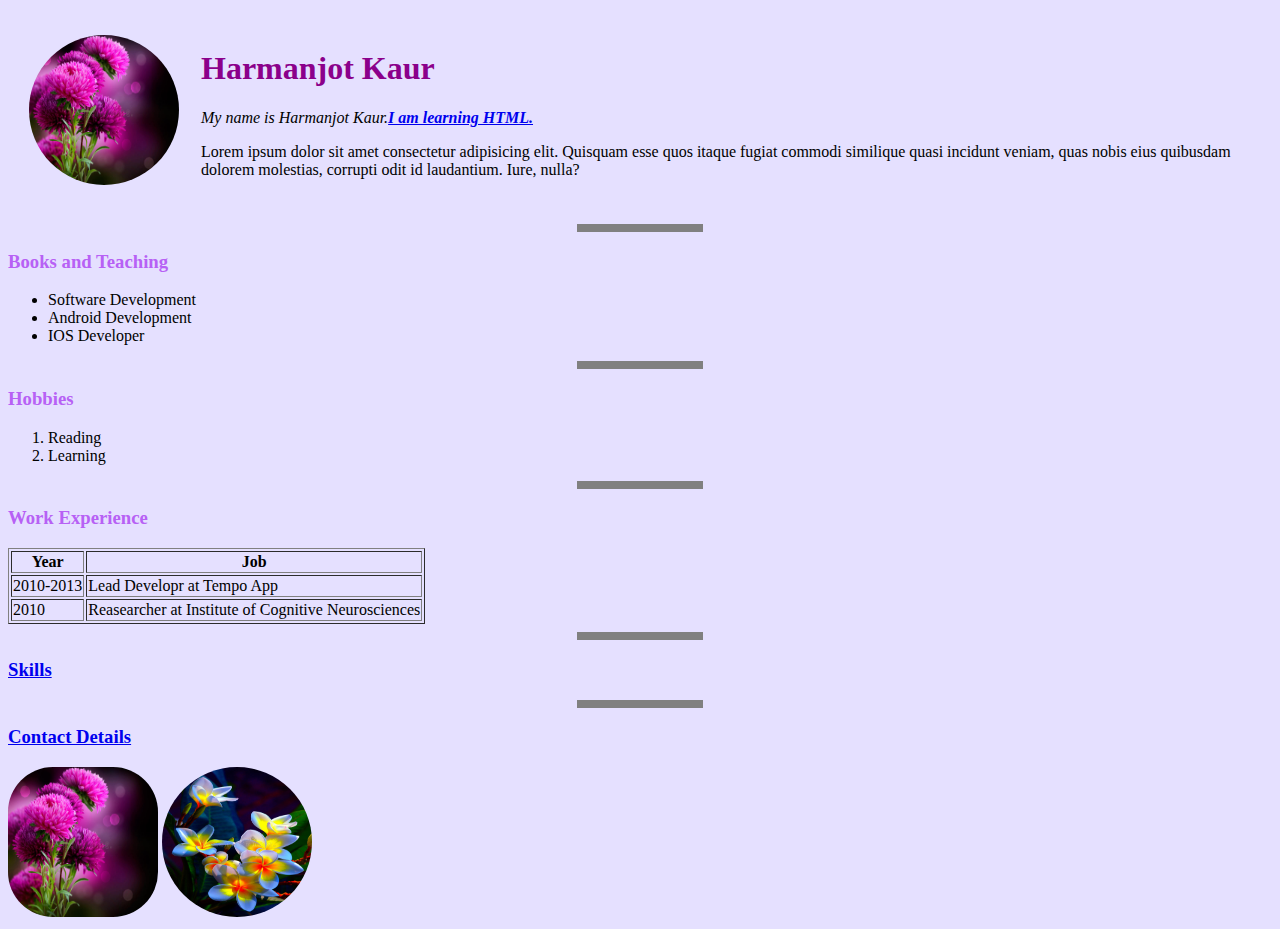
<file: index.html>
<!DOCTYPE html>
<html lang="en">
<head>
    <meta charset="UTF-8">
    <meta http-equiv="X-UA-Compatible" content="IE=edge">
    <meta name="viewport" content="width=device-width, initial-scale=1.0">
    <title>Index</title>
    <link rel="stylesheet" href="styles.css">
    <!-- <style>
        /* Internal CSS */
        
    </style> -->
</head>
<body>  
<!-- <body style="background-color:bisque"> -->
    <!-- This was inline CSS -->
    <table cellspacing="20">
        <tr>
            <td><img src="Flower.jpg" class="pink" alt=""></td>
            <!-- <td><img src="Flower.jpg" style="width:150px;height:150px;" alt=""></td> -->
            <!-- inline CSS wins oner internal-->
            <td>
                <h1 id="name">Harmanjot Kaur</h1>
                <p><em>My name is Harmanjot Kaur.<strong><a href="https://www.w3schools.com/html/html_tables.asp">I am learning HTML.</a></strong></em></p>
                <p>Lorem ipsum dolor sit amet consectetur adipisicing elit. Quisquam esse quos itaque fugiat commodi similique quasi incidunt veniam, quas nobis eius quibusdam dolorem molestias, corrupti odit id laudantium. Iure, nulla?</p>
            </td>
        </tr>
    </table>
    <hr>
    <h3>Books and Teaching</h3>
    <ul>
        <li>Software Development</li>
        <li>Android Development</li>
        <li>IOS Developer</li>
    </ul>
    <hr>
    <h3>Hobbies</h3>
    <ol>
        <li>Reading</li>
        <li>Learning</li>
    </ol>
    <hr>
    <h3>Work Experience</h3>
    <table border="1">
        <thead>
            <tr>
                <th>Year</th>
                <th>Job</th>
            </tr>
        </thead>
        <tbody>
            <tr>
                <td>2010-2013</td>
                <td>Lead Developr at Tempo App</td>
            </tr>
            <tr>
                <td>2010</td>
                <td>Reasearcher at Institute of Cognitive Neurosciences</td>
            </tr>
        </tbody>
    </table>
    <hr>
    <h3><a href="skills.html">Skills</a></h3>
    <hr>
    <h3><a href="contact.html">Contact Details</a></h3>
    <img class="white" src="Flower.jpg">
    <img class="pink" src="Flower2.jpg">
</body>
</html>
</file>
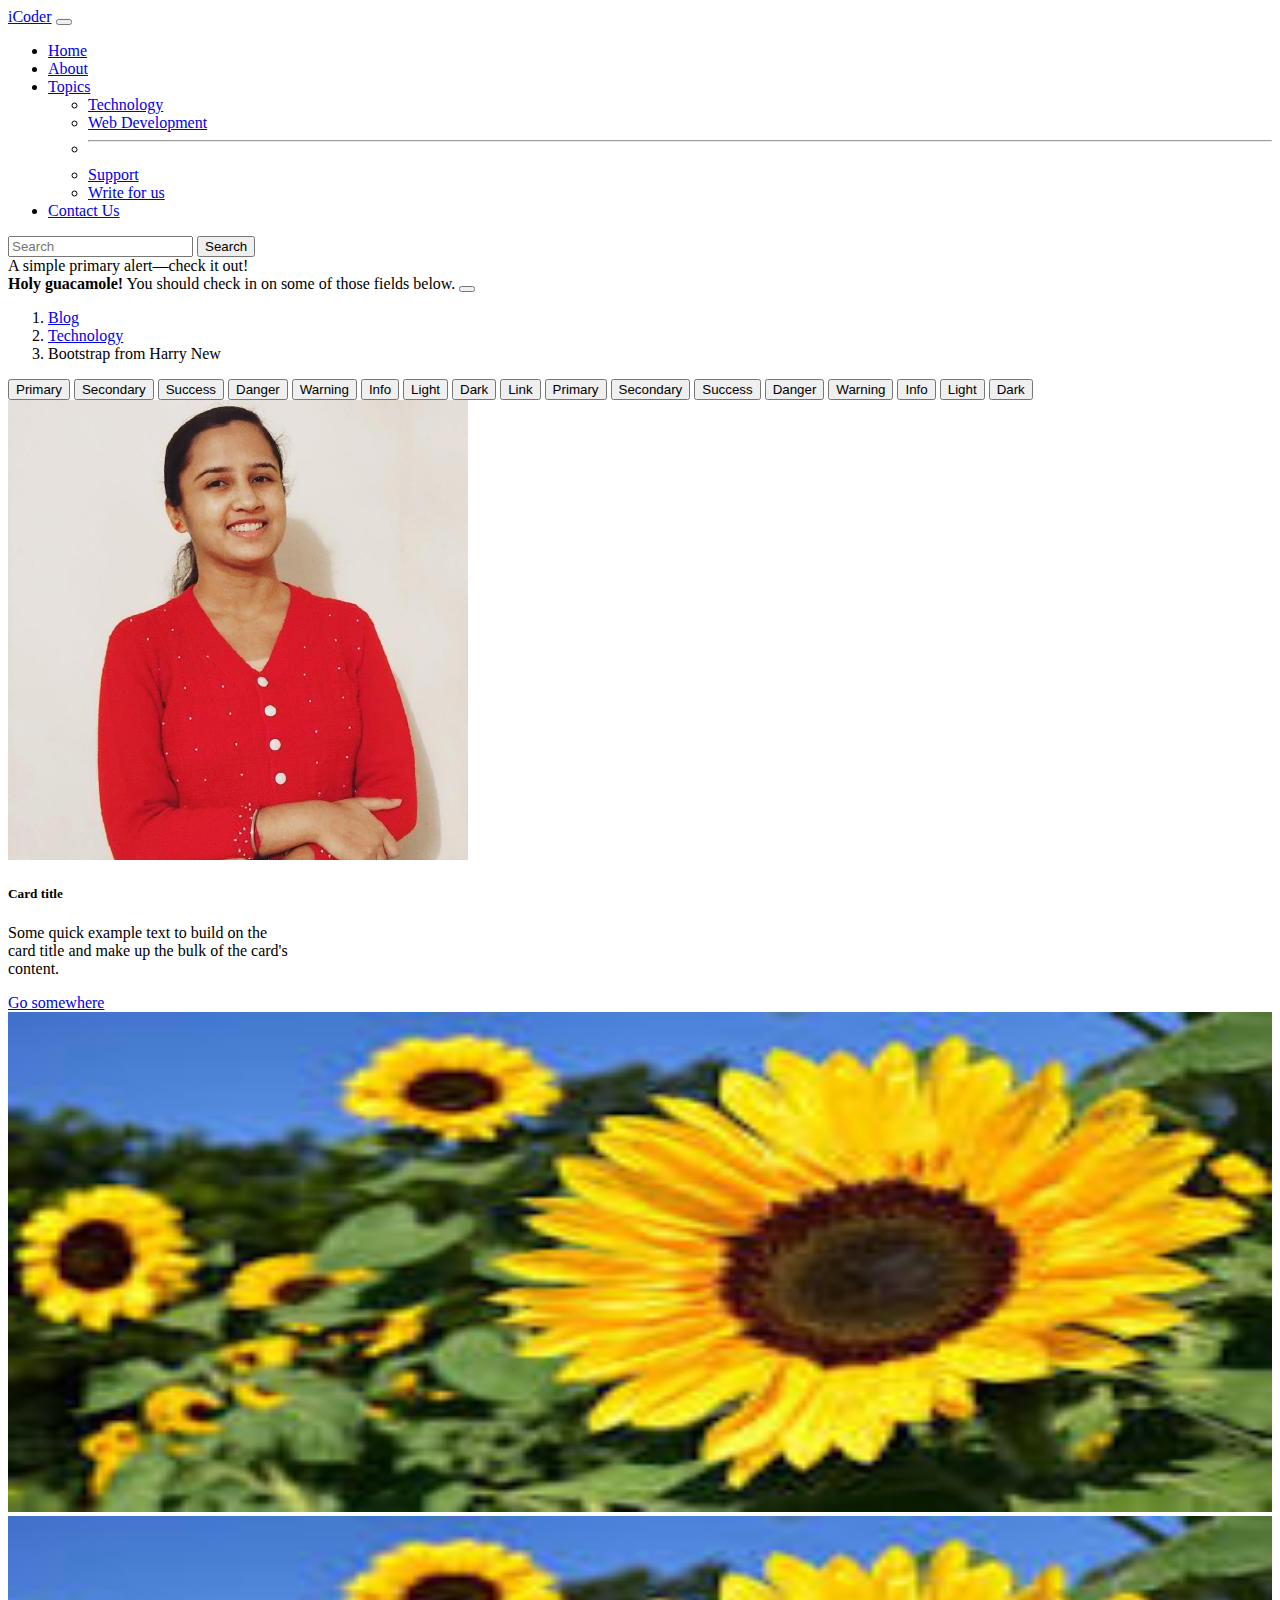
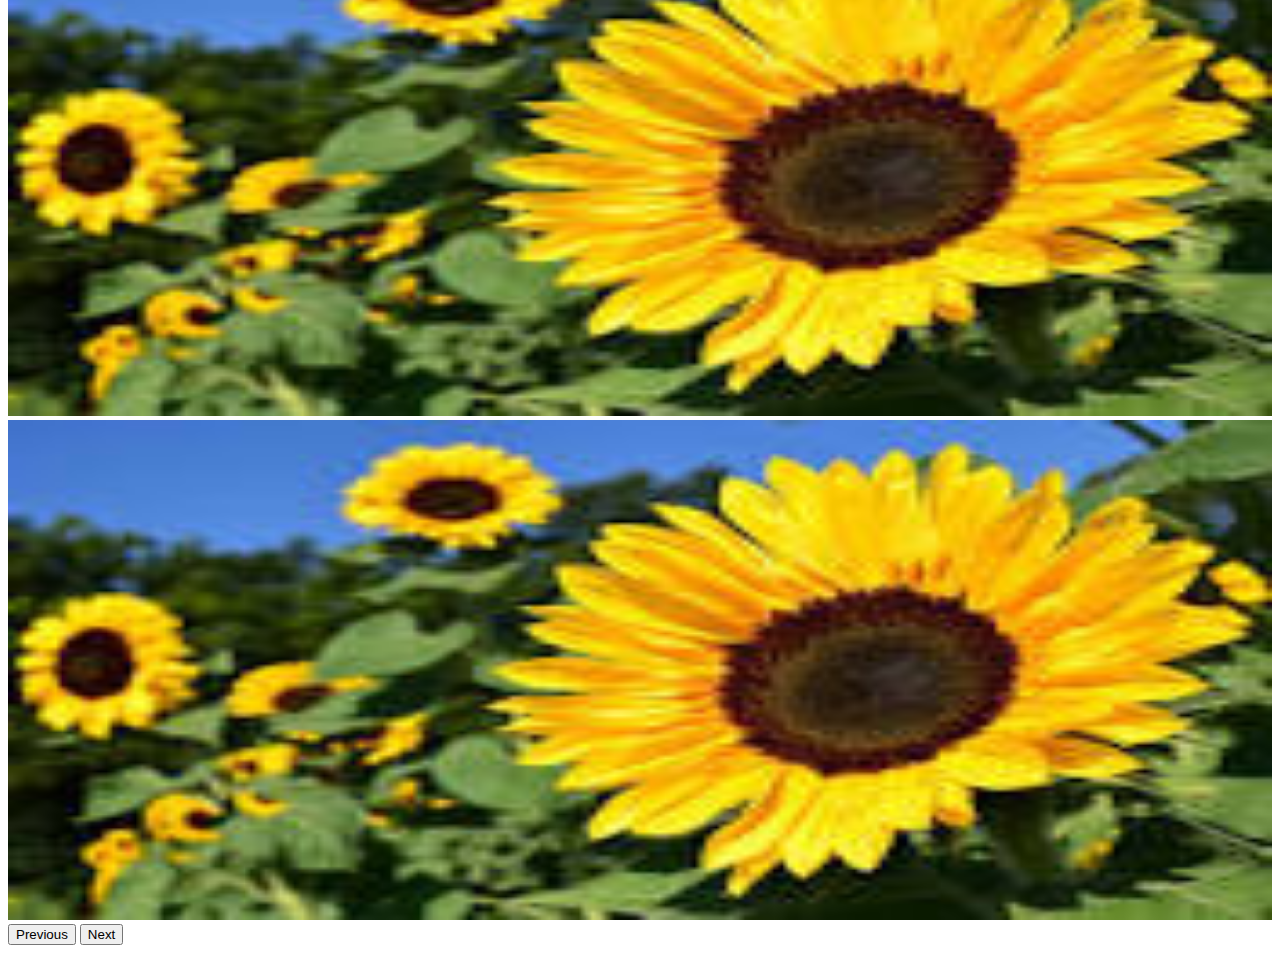
<file: Bootstrap/index.html>
<!DOCTYPE html>
<html lang="en">

<head>
    <meta charset="UTF-8">
    <meta http-equiv="X-UA-Compatible" content="IE=edge">
    <meta name="viewport" content="width=device-width, initial-scale=1.0">
    <title>Bootstrap</title>
    <link href="https://cdn.jsdelivr.net/npm/bootstrap@5.2.3/dist/css/bootstrap.min.css" rel="stylesheet"
        integrity="sha384-rbsA2VBKQhggwzxH7pPCaAqO46MgnOM80zW1RWuH61DGLwZJEdK2Kadq2F9CUG65" crossorigin="anonymous">
</head>

<body>
    <!-- Nav Bar -->
    <nav class="navbar navbar-expand-lg bg-light">
        <div class="container-fluid">
            <a class="navbar-brand" href="#">iCoder</a>
            <button class="navbar-toggler" type="button" data-bs-toggle="collapse"
                data-bs-target="#navbarSupportedContent" aria-controls="navbarSupportedContent" aria-expanded="false"
                aria-label="Toggle navigation">
                <span class="navbar-toggler-icon"></span>
            </button>
            <div class="collapse navbar-collapse" id="navbarSupportedContent">
                <ul class="navbar-nav me-auto mb-2 mb-lg-0">
                    <li class="nav-item">
                        <a class="nav-link active" aria-current="page" href="#">Home</a>
                    </li>
                    <li class="nav-item">
                        <a class="nav-link" href="#">About</a>
                    </li>
                    <li class="nav-item dropdown">
                        <a class="nav-link dropdown-toggle" href="#" role="button" data-bs-toggle="dropdown"
                            aria-expanded="false">
                            Topics
                        </a>
                        <ul class="dropdown-menu">
                            <li><a class="dropdown-item" href="#">Technology</a></li>
                            <li><a class="dropdown-item" href="#">Web Development</a></li>
                            <li>
                                <hr class="dropdown-divider">
                            </li>
                            <li><a class="dropdown-item" href="#">Support</a></li>
                            <li><a class="dropdown-item" href="#">Write for us</a></li>
                        </ul>
                    </li>
                    <li class="nav-item">
                        <a class="nav-link" href="#">Contact Us</a>
                    </li>
                </ul>
                <form class="d-flex" role="search">
                    <input class="form-control me-2" type="search" placeholder="Search" aria-label="Search">
                    <button class="btn btn-outline-success" type="submit">Search</button>
                </form>
            </div>
        </div>
    </nav>
      
    <!-- Alert -->
    <div class="alert alert-primary" role="alert">
        A simple primary alert—check it out!
    </div>

    <!-- Dismiss Alert -->
    <div class="alert alert-warning alert-dismissible fade show" role="alert">
        <strong>Holy guacamole!</strong> You should check in on some of those fields below.
        <button type="button" class="btn-close" data-bs-dismiss="alert" aria-label="Close"></button>
    </div>

    <!-- BreadCrumb ,Badge -->
    <nav aria-label="breadcrumb">
        <ol class="breadcrumb">
          <li class="breadcrumb-item"><a href="#">Blog</a></li>
          <li class="breadcrumb-item"><a href="#">Technology</a></li>
          <li class="breadcrumb-item active" aria-current="page">Bootstrap from Harry <span class="badge text-bg-info">New</span></li>
        </ol>
    </nav>

    <!-- Buttons -->
    <button type="button" class="btn btn-primary">Primary</button>
    <button type="button" class="btn btn-secondary">Secondary</button>
    <button type="button" class="btn btn-success">Success</button>
    <button type="button" class="btn btn-danger">Danger</button>
    <button type="button" class="btn btn-warning">Warning</button>
    <button type="button" class="btn btn-info">Info</button>
    <button type="button" class="btn btn-light">Light</button>
    <button type="button" class="btn btn-dark">Dark</button>
    <button type="button" class="btn btn-link">Link</button>

    <!-- Outline Buttons -->
    <button type="button" class="btn btn-outline-primary">Primary</button>
    <button type="button" class="btn btn-outline-secondary">Secondary</button>
    <button type="button" class="btn btn-outline-success">Success</button>
    <button type="button" class="btn btn-outline-danger">Danger</button>
    <button type="button" class="btn btn-outline-warning">Warning</button>
    <button type="button" class="btn btn-outline-info">Info</button>
    <button type="button" class="btn btn-outline-light">Light</button>
    <button type="button" class="btn btn-outline-dark">Dark</button>

    <!-- Cards -->
    <div class="card" style="width: 18rem;">
        <img src="red.jpeg" class="card-img-top" alt="...">
          <h5 class="card-title">Card title</h5>
          <p class="card-text">Some quick example text to build on the card title and make up the bulk of the card's content.</p>
          <a href="#" class="btn btn-info">Go somewhere</a>
    </div>
     </div>

     <!-- Corousals -->
     <div id="carouselExampleControls" class="carousel slide" data-bs-ride="carousel">
        <div class="carousel-inner">
          <div class="carousel-item active">
            <img src="flower.jfif" class="d-block w-100" alt="..." style="width:100%;height:500px">
          </div>
          <div class="carousel-item">
            <img src="flower.jfif" class="d-block w-100" alt="..." style="width:100%;height:500px">
          </div>
          <div class="carousel-item">
            <img src="flower.jfif" class="d-block w-100" alt="..." style="width:100%;height:500px">
          </div>
        </div>
        <button class="carousel-control-prev" type="button" data-bs-target="#carouselExampleControls" data-bs-slide="prev">
          <span class="carousel-control-prev-icon" aria-hidden="true"></span>
          <span class="visually-hidden">Previous</span>
        </button>
        <button class="carousel-control-next" type="button" data-bs-target="#carouselExampleControls" data-bs-slide="next">
          <span class="carousel-control-next-icon" aria-hidden="true"></span>
          <span class="visually-hidden">Next</span>
        </button>
      </div>
    <!-- Include Script tags for Bootstrap -->
    <script src="https://cdn.jsdelivr.net/npm/@popperjs/core@2.11.6/dist/umd/popper.min.js" integrity="sha384-oBqDVmMz9ATKxIep9tiCxS/Z9fNfEXiDAYTujMAeBAsjFuCZSmKbSSUnQlmh/jp3" crossorigin="anonymous"></script>
    <script src="https://cdn.jsdelivr.net/npm/bootstrap@5.2.3/dist/js/bootstrap.min.js" integrity="sha384-cuYeSxntonz0PPNlHhBs68uyIAVpIIOZZ5JqeqvYYIcEL727kskC66kF92t6Xl2V" crossorigin="anonymous"></script>
</body>

</html>
</file>
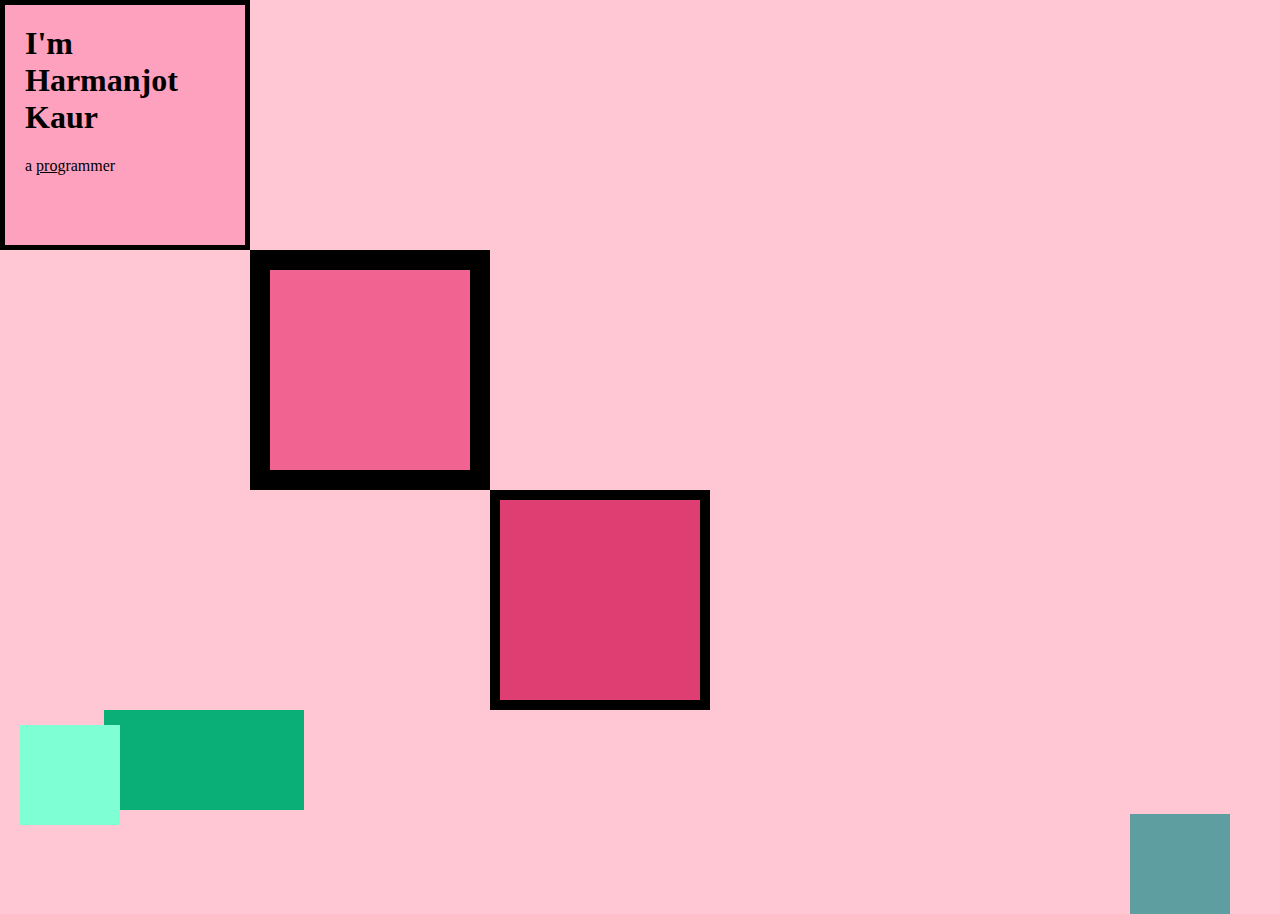
<file: CSS/index.html>
<!DOCTYPE html>
<html lang="en">
<head>
    <meta charset="UTF-8">
    <meta http-equiv="X-UA-Compatible" content="IE=edge">
    <meta name="viewport" content="width=device-width, initial-scale=1.0">
    <link rel="stylesheet" href="styles.css">
    <link rel="icon" href="favicon.ico">
    <title>CSS</title>
</head>
<body>
    <div class="top-container">
        <!-- <img src="cloud.jfif" alt=""> -->
        <h1>I'm Harmanjot Kaur</h1>
        <p>a <span class="pro">pro</span>grammer</p>
        <!-- <img src="cloud.jfif" alt="">
        <img src="mountain.png" alt=""> -->
    </div>
    <div class="middle-container">

    </div>
    <div class="bottom-container">

    </div>
    <div class="position-relative1">

    </div>
    <div class="position-relative2">

    </div>
    <div class="position-absolute">

    </div>
    <!-- 
        Block elements block the entry of other elements.e.g:<p>,<h1>..<h6>,<div>.Even on changing its width,it still remains block element only,to change it,change display property. 
        If we wnat to change width of some <p> tag or any block element and also make it inline,then we need to make it inline-block.
        Inline elements take only that much space as much is needed.e.g:<span>,<img>,<a>
        Display:none removes element completely from our website,but it still remains in code.This is useful when we wish to hide ansers in quiz for some time.Other way to do this is visibilty:hidden.
        Differnce between display:none and visiblility:hidden is that visibility hidden only hides it ,but leave some space for that element to show that something exist there,but display:none donot leave any space for that element. 
    -->


    <!--
         Positions:
        By default,position is static.
        If we give it a relative position,then it will work only with corner properties such as top,bottom,left and right.Position relative donot change position of any other element on screen.
        Absolute positioning is different from relative positioning as giving right in relative moves it to left (opposite) as it takes it relative of original(static) position,whereas absolute positioning takes it to right only on setting right corner as it takes it relative to parent div(container).
        To use absolute positioning,we have to make its parent container as relative.
        position:fixed makes element fixed on its position,means it donot move that element even on scrolling the website.
    -->

    <!--
         Centering:
        Text align:center and margin:auto
        text-align:center only works as long as we have display as inline-block,but if we give some element a specific width,then it will not work.For that use margin:auto.
    -->

    <!-- 
        Font family:
        cursive,fantasy,inherit,monospace,sans-serif,serif
        serif is by-defult family.(Evry letter has feet)
        sans-serif(no feet)
        fantasy and cursive are mostly not used as they are not easy to read.
        monospace is used when we have some code like thing on our website,it gives every letter same width or spacing in between.
        Giving 2 font-families separated by a comma means that we first it should try giving first font,if not valid,then second one.
    -->

    <!--
        Font Size:
        Font Size of 100% corresponds to 16px.
        So 90 px will be 90/16%.
        /* 16px=100%=1em */
        em is dynamic,means if we add font size to one element on website and also to its parent container(e.g.parent div),then it will add both the sizes,but px is static,i.e,if we add size to parent container,then also,it will take siae of only present container.
        To overcome problem of em,we use rem in place of em,rem basically doesnot affect size of present container because of upstream container's size.
    -->

    <!-- Line height specifies line spacing between two lines. -->
</body>
</html>
</file>
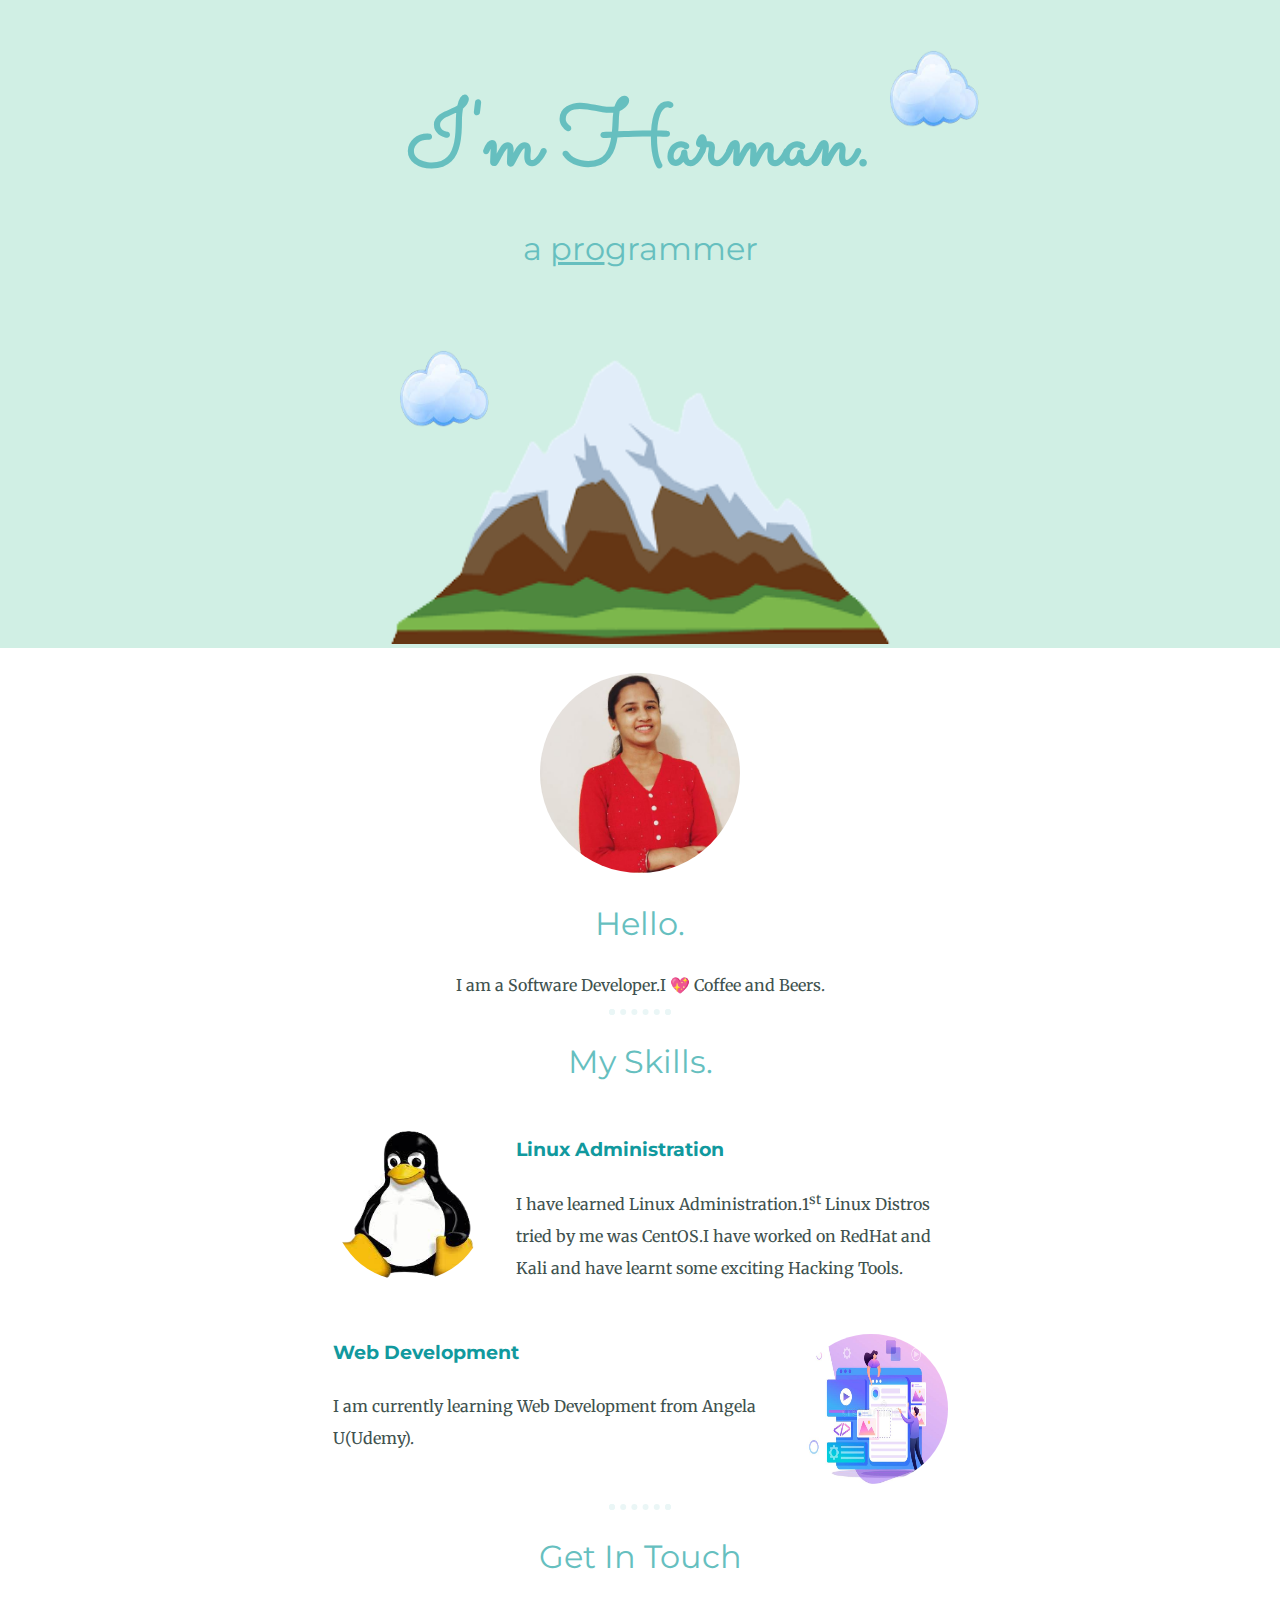
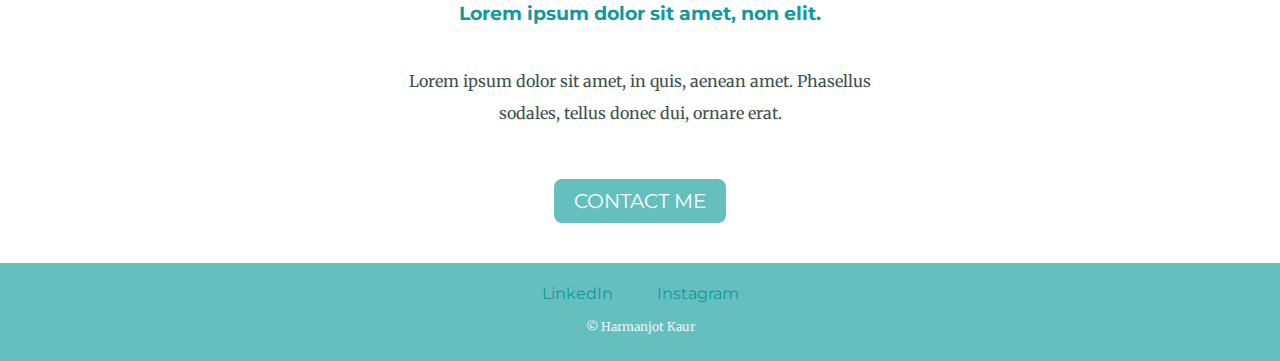
<file: Harman/index.html>
<!DOCTYPE html>
<html lang="en">
<head>
    <meta charset="UTF-8">
    <meta http-equiv="X-UA-Compatible" content="IE=edge">
    <meta name="viewport" content="width=device-width, initial-scale=1.0">
    <link rel="stylesheet" href="styles.css">
    <link rel="icon" href="favicon.ico">
    <link rel="preconnect" href="https://fonts.googleapis.com">
    <link rel="preconnect" href="https://fonts.gstatic.com" crossorigin>
    <link href="https://fonts.googleapis.com/css2?family=Merriweather&family=Montserrat&family=Sacramento&display=swap" rel="stylesheet">
    <title>Harman</title>
</head>
<body>
    <div class="top-container">
        <img src="cloud.png" class="top-cloud cloud" alt="">
        <h1>I'm Harman.</h1>
        <h2>a <span class="pro">pro</span>grammer</h2>
        <img src="cloud.png" class="bottom-cloud cloud" alt="">
        <img src="mountain.png" class="mountain" alt="">
    </div>

    <div class="middle-container">
        <div class="profile">
          <img src="red.jpeg" class="myphoto" alt="">
          <h2>Hello.</h2>
          <p class="intro">I am a Software Developer.I 💖 Coffee and Beers.</p>
        </div>
        <hr>
        <div class="skills">
          <h2>My Skills.</h2>
          <div class="skill-row">
            <img class="linux" src="linux.png" alt="">
            <h3>Linux Administration</h3>
            <p class="linux-skills">I have learned Linux Administration.1<sup>st</sup> Linux Distros tried by me was CentOS.I have worked on RedHat and Kali and have learnt some exciting Hacking Tools.</p>
          </div>
          <div class="skill-row">
            <img class="web" src="web.jpg" alt="">
            <h3>Web Development</h3>
            <p class="web-skills">I am currently learning Web Development from Angela U(Udemy).</p>
          </div>
        </div>
        <hr>
        <div class="contact-me">
          <h2>Get In Touch</h2>
          <h3>Lorem ipsum dolor sit amet, non elit.</h3>
          <p class="contact-message">Lorem ipsum dolor sit amet, in quis, aenean amet. Phasellus sodales, tellus donec dui, ornare erat.</p>
          <a class="btn" href="mailto:harmanjotkainth@gmail.com">CONTACT ME</a>
        </div>
      </div>
      
      <div class="bottom-container">
        <a class="footer-link" href="https://www.linkedin.com/in/harmanjot-kaur-4427b122a/">LinkedIn</a>
        <!-- <a class="footer-link" href="https://twitter.com/">Twitter</a> -->
        <a class="footer-link" href="https://www.instagram.com/harmankaur_2002">Instagram</a>
        <p class="copyright">© Harmanjot Kaur</p>
      </div>
</body>
</html>
</file>
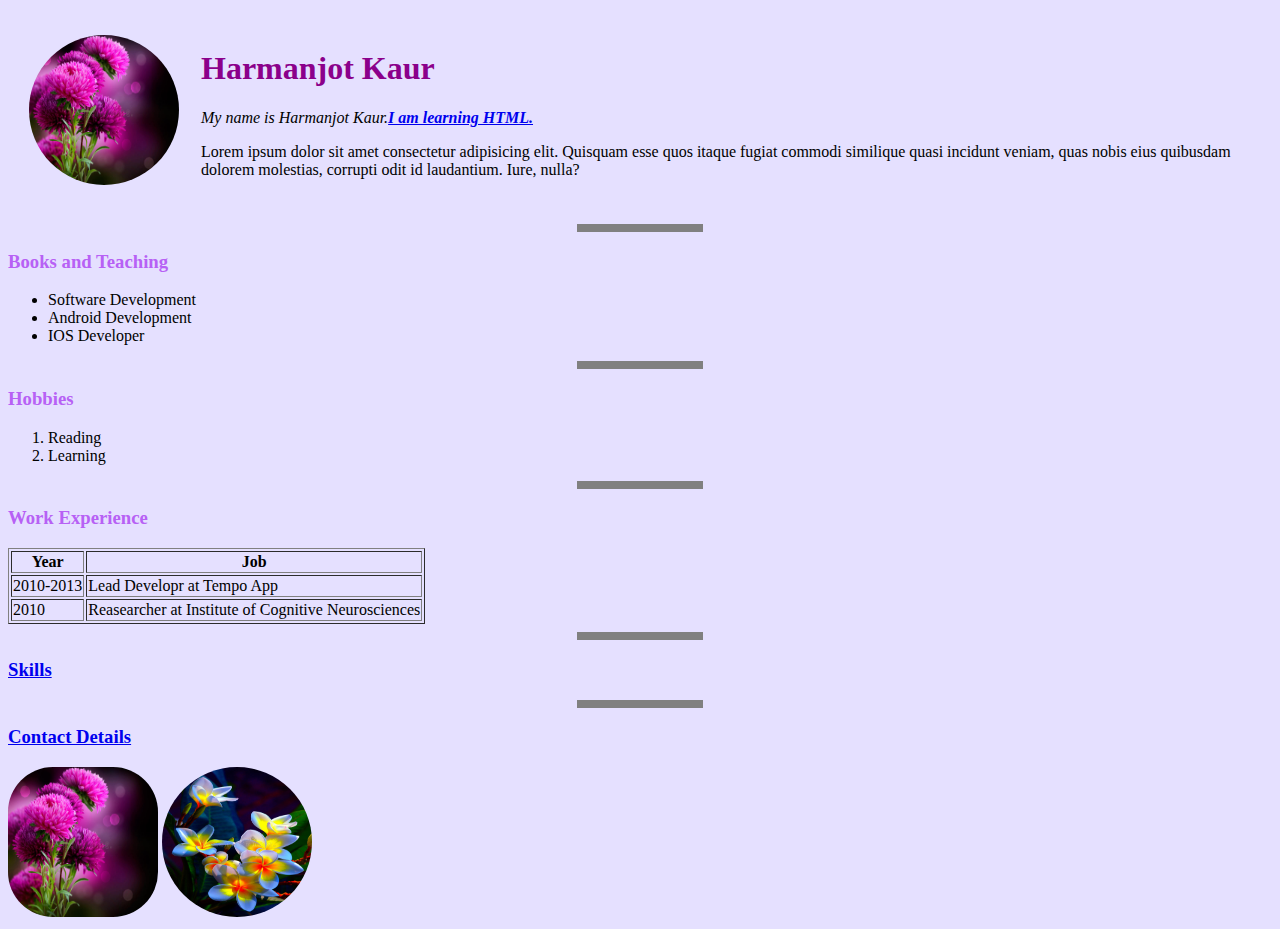
<file: HTML/index.html>
<!DOCTYPE html>
<html lang="en">
<head>
    <meta charset="UTF-8">
    <meta http-equiv="X-UA-Compatible" content="IE=edge">
    <meta name="viewport" content="width=device-width, initial-scale=1.0">
    <title>Index</title>
    <link rel="stylesheet" href="styles.css">
    <link rel="icon" href="favicon.ico">
    <!-- <style>
        /* Internal CSS */
        
    </style> -->
</head>
<body>  
<!-- <body style="background-color:bisque"> -->
    <!-- This was inline CSS -->
    <table cellspacing="20">
        <tr>
            <td><img src="Flower.jpg" class="pink" alt=""></td>
            <!-- <td><img src="Flower.jpg" style="width:150px;height:150px;" alt=""></td> -->
            <!-- inline CSS wins oner internal-->
            <td>
                <h1 id="name">Harmanjot Kaur</h1>
                <p><em>My name is Harmanjot Kaur.<strong><a href="https://www.w3schools.com/html/html_tables.asp">I am learning HTML.</a></strong></em></p>
                <p>Lorem ipsum dolor sit amet consectetur adipisicing elit. Quisquam esse quos itaque fugiat commodi similique quasi incidunt veniam, quas nobis eius quibusdam dolorem molestias, corrupti odit id laudantium. Iure, nulla?</p>
            </td>
        </tr>
    </table>
    <hr>
    <h3>Books and Teaching</h3>
    <ul>
        <li>Software Development</li>
        <li>Android Development</li>
        <li>IOS Developer</li>
    </ul>
    <hr>
    <h3>Hobbies</h3>
    <ol>
        <li>Reading</li>
        <li>Learning</li>
    </ol>
    <hr>
    <h3>Work Experience</h3>
    <table border="1">
        <thead>
            <tr>
                <th>Year</th>
                <th>Job</th>
            </tr>
        </thead>
        <tbody>
            <tr>
                <td>2010-2013</td>
                <td>Lead Developr at Tempo App</td>
            </tr>
            <tr>
                <td>2010</td>
                <td>Reasearcher at Institute of Cognitive Neurosciences</td>
            </tr>
        </tbody>
    </table>
    <hr>
    <h3><a href="skills.html">Skills</a></h3>
    <hr>
    <h3><a href="contact.html">Contact Details</a></h3>
    <img class="white" src="Flower.jpg">
    <img class="pink" src="Flower2.jpg">
</body>
</html>
</file>
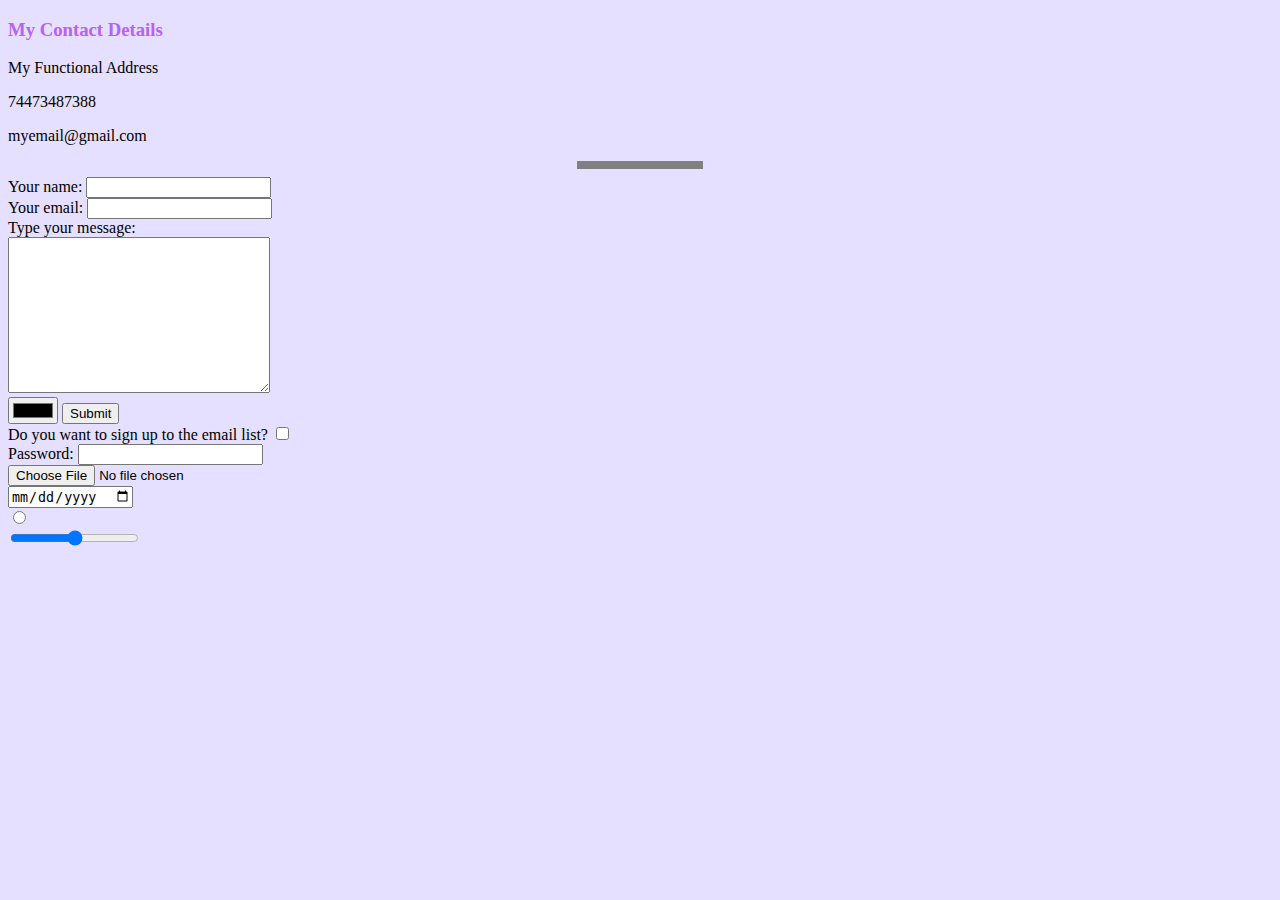
<file: contact.html>
<!DOCTYPE html>
<html lang="en">
<head>
    <meta charset="UTF-8">
    <meta http-equiv="X-UA-Compatible" content="IE=edge">
    <meta name="viewport" content="width=device-width, initial-scale=1.0">
    <title>Contact</title>
    <link rel="stylesheet" href="styles.css">
</head>
<body>
    <h3>My Contact Details</h3>
    <p>My Functional Address</p>
    <p>74473487388</p>
    <p>myemail@gmail.com</p>
    <hr>
    <!-- <form action="mailto:harmanjotkainth@gmail.com" method="post"></form> -->
    <form action="index.html" method="post">
        <label>Your name:</label>
        <input type="text">
        <br>
        <label>Your email:</label>
        <input type="email">
        <br>
        <label>Type your message:</label>
        <br>
        <textarea cols="30" rows="10"></textarea>
        <br>
        <input type="color">
        <input type="submit">
        <br>
        <label>Do you want to sign up to the email list?</label>
        <input type="checkbox">
        <br>
        <label>Password:</label>
        <input type="password" name="" id="">
        <br>
        <input type="file" name="" id="">
        <br>
        <input type="date">
        <br>
        <input type="radio">
        <br>
        <input type="range">
    </form>
</body>
</html>
</file>
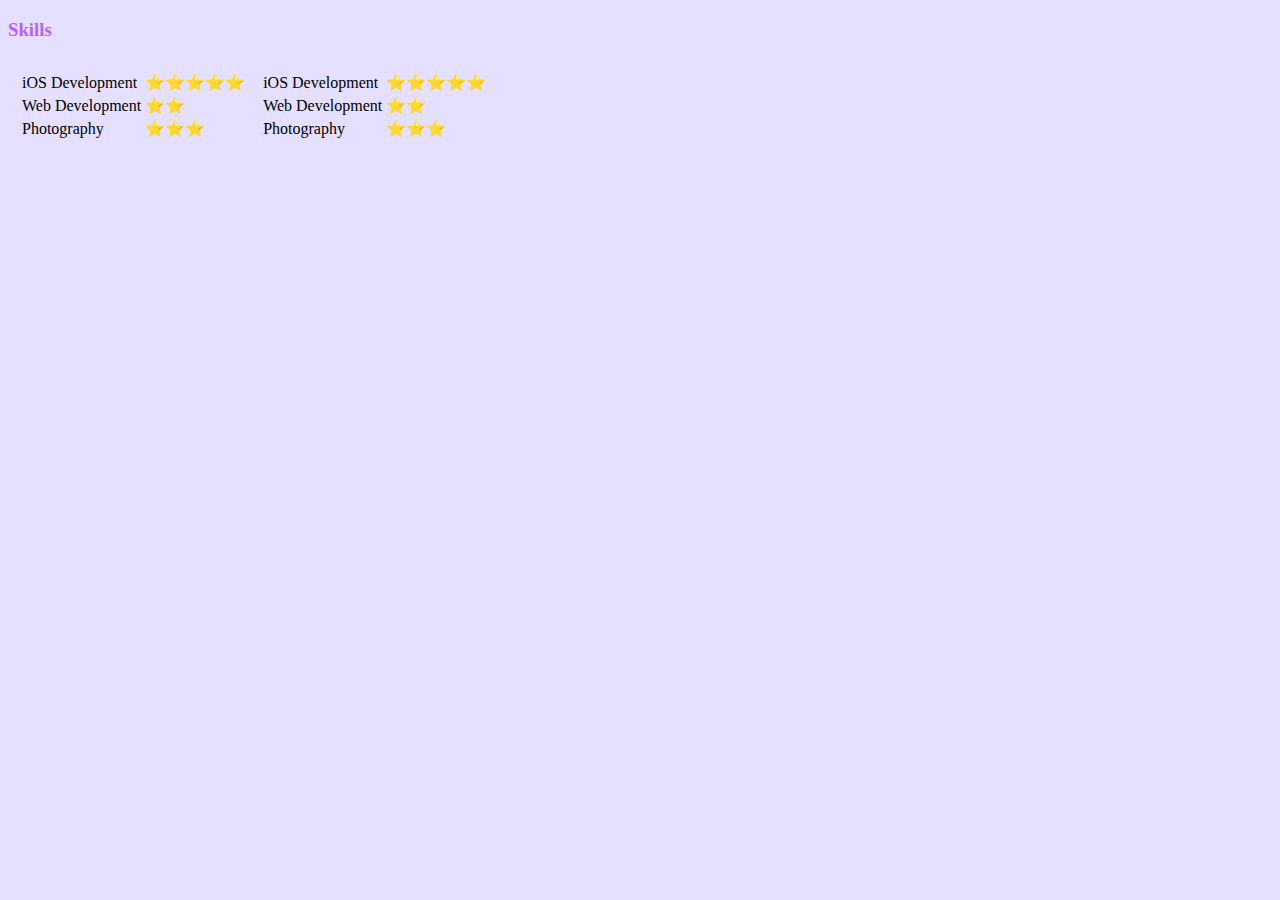
<file: skills.html>
<!DOCTYPE html>
<html lang="en">
<head>
    <meta charset="UTF-8">
    <meta http-equiv="X-UA-Compatible" content="IE=edge">
    <meta name="viewport" content="width=device-width, initial-scale=1.0">
    <title>Skills</title>
    <link rel="stylesheet" href="styles.css">
</head>
<body>
    <h3>Skills</h3>
    <table  cellspacing="10">
        <tr>
            <td>
                <table>
                    <tr>
                        <td>iOS Development</td>
                        <td>⭐⭐⭐⭐⭐</td>
                    </tr>
                    <tr>
                        <td>Web Development</td>
                        <td>⭐⭐</td>
                    </tr>
                    <tr>
                        <td>Photography</td>
                        <td>⭐⭐⭐</td>
                    </tr>
                </table>
            </td>
            <td>
                <table>
                    <tr>
                        <td>iOS Development</td>
                        <td>⭐⭐⭐⭐⭐</td>
                    </tr>
                    <tr>
                        <td>Web Development</td>
                        <td>⭐⭐</td>
                    </tr>
                    <tr>
                        <td>Photography</td>
                        <td>⭐⭐⭐</td>
                    </tr>
                </table>
            </td>
        </tr>
    </table>
</body>
</html>
</file>
<file: styles.css>
body{
    background-color: #E5E0FF;
}
hr{
    background-color:grey;
    /* border-style: none; */
    /* border-style: dotted none none none; */
    border-style: none;
    border-top-style: dotted;
    /* border-left-style:none; */
    border-width: 8px;
    /* height: 0px; */
    width: 10%;
}
h1{
    color:#b761f5;
    /* font-size:100px; */
}
h3{
    color:#b761f5;
}
img{
    width:150px;
    height:150px;
}

/* CLASS SELECTORS */
.pink{
    border-radius:50%;
}
.white{
    border-radius:30%;
}

/* ID SELECTORS */
#name{
    color:darkmagenta;
}

/* Classes can be given multiple times,whereas id is unique */
/* Two classes can be assigned to a single element also,but 2 IDs cannot be given */
</file>
<file: CSS/styles.css>
body{
    background-color: #FFC6D3;
    margin:0;
}
h1{
    margin-top:0;
}
.top-container{
    background-color: #FEA1BF;
    height:200px;
    width:200px;
    padding:20px;
    border:solid;
    border-width:5px;
    /* border-radius:10%; */
}
 .middle-container{
    background-color: #f16491;
    height:200px;
    width:200px;
    margin-left:250px;
    /* 200px of width of above div,10px for border-width,40px for padding */
    border:solid;
    border-width:20px;
}
.bottom-container{
    background-color: #de3e71;
    height:200px;
    width:200px;
    margin-left:490px;
    border:solid;
    border-width:10px;
} 
.pro{
    text-decoration:underline;
}
.position-relative1{
    height:100px;
    width:100px;
    background-color:aquamarine;
    display:inline-block;
    position:relative;
    top:15px;
    left:20px;
}
.position-relative2{
    height:100px;
    width:200px;
    background-color:rgb(9, 175, 119);
    display:inline-block;
    /* position:relative;
    top:34px; */
}
.position-absolute{
    height:100px;
    width:100px;
    background-color:cadetblue;
    position:absolute;
    right:50px;
}
</file>
<file: Harman/styles.css>
body{
    color:#40514E;
    /* background-color: #b3f7de; */
    margin:0;
    text-align:center;
    font-family: 'Merriweather', serif;
}
h1{
    /* margin:0 auto; */
    margin: 30px 0px -10px;
    color:#66BFBF;
    font-family: 'Sacramento', cursive;
    font-size:5.625rem;
    /* line-height:2; */

    /* font-size: 90 px => 90/16% */
    /* 16px=100%=1em */
}
h2{
    font-family: 'Montserrat', sans-serif;
    font-size:2rem;
    color:#66BFBF;
    /* margin-top:20px; */
    /* margin-bottom:-10px; */
    font-weight: normal;

}
h3{
    font-family: 'Montserrat', sans-serif;
    color:#11999E;
}
p{
    line-height:2;
}
hr{
    border:dotted #EAF6F6 6px;
    border-bottom:none;
    width:4%;
}
a{
    color:#01484b;
    font-family: 'Montserrat', sans-serif;
    margin:10px 20px;
    text-decoration:none;
}
a:hover{
    color:#EAF6F6;
}
.top-container{
    background-color: #d0efe4;
    position:relative;
    padding-top:50px;
    /* height:200px;
    width:200px;
    padding:20px;
    border:solid;
    border-width:5px; */
    /* border-radius:10%; */
} 

.middle-container{
    margin:25px;
    /*background-color: #f16491;
    height:200px;
    width:200px;
    margin-left:250px;
    /* 200px of width of above div,10px for border-width,40px for padding */
    /* border:solid;
    border-width:20px;
    */
} 
.bottom-container{
    background-color: #66BFBF;
    padding:20px 0 10px;
    margin-top:50px;
    /*background-color: #de3e71;
    height:200px;
    width:200px;
    margin-left:490px;
    border:solid;
    border-width:10px;
    */
} 
.pro{
    text-decoration:underline;
}
.intro{
    width:30%;
    margin:auto;
}
.mountain{
    height:350px;
    width:500px;
    margin:auto;
}
.cloud{
    height:78px;
    width:90px;
    margin:auto;
    /* This doesnot come in center bcoz we have assigned it a width,so use margin:auto. */
}
.top-cloud{
    position:absolute;
    right:300px;
    top:50px;
}
.bottom-cloud{
    position:absolute;
    left:400px;
    bottom:220px; 
}
.myphoto{
    border-radius: 50%;
    height:200px;
    width:200px;
}
.linux{
    border-radius: 50%;
    height:150px;
    width:25%;
    float:left;
    margin-right:30px;
}
.web{
    border-radius: 50%;
    height:150px;
    width:25%;
    float:right;
    margin-left:30px;
}
/* .linux-skills{
    clear:left;
}
.web-skills{
    clear:right;
} */
.footer-link{
    color:#11999E;
}
.skill-row{
    width:50%;
    margin:50px auto 50px auto;
    text-align:left;
    line-height:2;
}
.contact-message{
    width:40%;
    margin:40px auto 60px;
}
.copyright{
    color:#EAF6F6;
    font-size:0.75rem;
    /* padding:20px 0px; */
}
/* CSS Button Generator */
.btn {
    background: #11cdd4;
    background-image: -webkit-linear-gradient(top, #11cdd4, #11999e);
    background-image: -moz-linear-gradient(top, #11cdd4, #11999e);
    background-image: -ms-linear-gradient(top, #11cdd4, #11999e);
    background-image: -o-linear-gradient(top, #11cdd4, #11999e);
    background-image: linear-gradient(to bottom, #11cdd4, #11999e);
    -webkit-border-radius: 8;
    -moz-border-radius: 8;
    border-radius: 8px;
    font-family: 'Montserrat', sans-serif;
    color: #ffffff;
    font-size: 20px;
    background: #66BFBF;
    padding: 10px 20px 10px 20px;
    text-decoration: none;
  }
  
  .btn:hover {
    background: #30e3cb;
    background-image: -webkit-linear-gradient(top, #30e3cb, #2bc4ad);
    background-image: -moz-linear-gradient(top, #30e3cb, #2bc4ad);
    background-image: -ms-linear-gradient(top, #30e3cb, #2bc4ad);
    background-image: -o-linear-gradient(top, #30e3cb, #2bc4ad);
    background-image: linear-gradient(to bottom, #30e3cb, #2bc4ad);
    text-decoration: none;
  }
</file>
<file: HTML/styles.css>
body{
    background-color: #E5E0FF;
}
hr{
    background-color:grey;
    /* border-style: none; */
    /* border-style: dotted none none none; */
    border-style: none;
    border-top-style: dotted;
    /* border-left-style:none; */
    border-width: 8px;
    /* height: 0px; */
    width: 10%;
}
h1{
    color:#b761f5;
    /* font-size:100px; */
}
h3{
    color:#b761f5;
}
img{
    width:150px;
    height:150px;
}

/* CLASS SELECTORS */
.pink{
    border-radius:50%;
}
.white{
    border-radius:30%;
}

/* ID SELECTORS */
#name{
    color:darkmagenta;
}

/* Classes can be given multiple times,whereas id is unique */
/* Two classes can be assigned to a single element also,but 2 IDs cannot be given */
</file>
